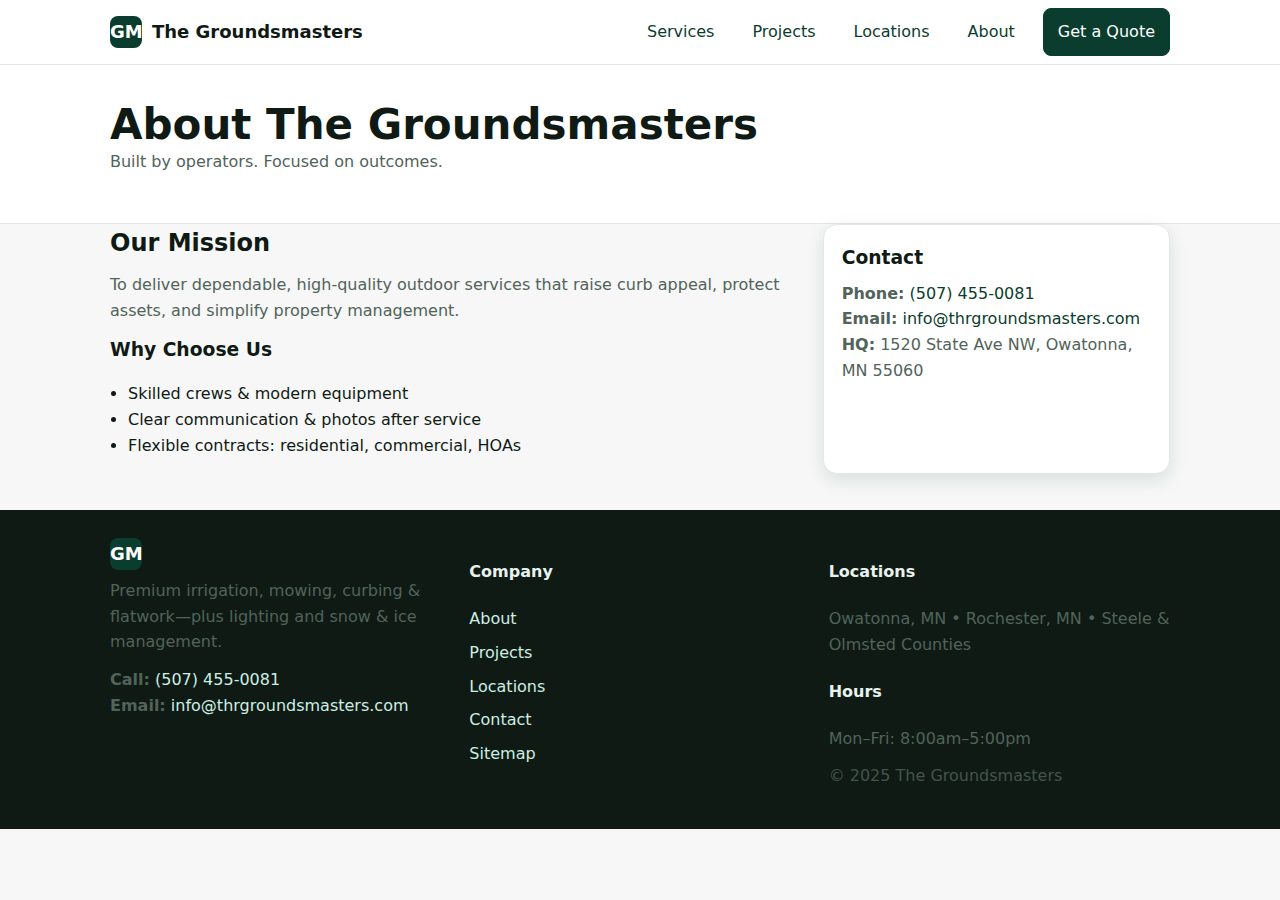
<file: about.html>
<head>
  <meta charset="utf-8" />
  <title>Services | The Groundsmasters</title>
  <meta name="viewport" content="width=device-width, initial-scale=1" />
  <link rel="icon" href="/favicon.svg" type="image/svg+xml" />
  <link rel="stylesheet" href="/styles.css" />
</head>

<body>

<header class="site-header">
  <div class="container nav">
    <a class="logo" href="/"><span class="logo-mark">GM</span><span class="logo-text">The Groundsmasters</span></a>
    <input id="menu-toggle" type="checkbox" aria-label="Open Menu">
    <label class="menu-button" for="menu-toggle" aria-hidden="true">☰</label>
    <nav class="site-nav">
      <a href="/services.html">Services</a>
      <a href="/projects.html">Projects</a>
      <a href="/locations.html">Locations</a>
      <a href="/about.html">About</a>
      <a class="btn" href="/contact.html">Get a Quote</a>
    </nav>
  </div>
</header>


<section class="page-hero"><div class="container"><h1>About The Groundsmasters</h1><p>Built by operators. Focused on outcomes.</p></div></section>
<section class="container split">
  <div>
    <h2>Our Mission</h2><p>To deliver dependable, high-quality outdoor services that raise curb appeal, protect assets, and simplify property management.</p>
    <h3>Why Choose Us</h3><ul class="bullets">
      <li>Skilled crews &amp; modern equipment</li><li>Clear communication &amp; photos after service</li><li>Flexible contracts: residential, commercial, HOAs</li></ul>
  </div>
  <aside class="card"><h3>Contact</h3>
    <p><strong>Phone:</strong> <a href="tel:(507) 455-0081">(507) 455-0081</a><br>
       <strong>Email:</strong> <a href="mailto:info@thrgroundsmasters.com">info@thrgroundsmasters.com</a><br>
       <strong>HQ:</strong> 1520 State Ave NW, Owatonna, MN 55060</p>
  </aside>
</section>


<footer class="site-footer">
  <div class="container grid-3">
    <div>
      <div class="logo footer-logo"><span class="logo-mark">GM</span><span class="logo-text">The Groundsmasters</span></div>
      <p>Premium irrigation, mowing, curbing &amp; flatwork—plus lighting and snow &amp; ice management.</p>
      <p><strong>Call:</strong> <a href="tel:(507) 455-0081">(507) 455-0081</a><br>
         <strong>Email:</strong> <a href="mailto:info@thrgroundsmasters.com">info@thrgroundsmasters.com</a></p>
    </div>
    <div>
      <h4>Company</h4>
      <ul class="list">
        <li><a href="/about.html">About</a></li>
        <li><a href="/projects.html">Projects</a></li>
        <li><a href="/locations.html">Locations</a></li>
        <li><a href="/contact.html">Contact</a></li>
        <li><a href="/sitemap.xml">Sitemap</a></li>
      </ul>
    </div>
    <div>
      <h4>Locations</h4>
      <p>Owatonna, MN • Rochester, MN • Steele &amp; Olmsted Counties</p>
      <h4>Hours</h4>
      <p>Mon–Fri: 8:00am–5:00pm</p>
      <p class="copyright">© 2025 The Groundsmasters</p>
    </div>
  </div>
</footer>
<script src="/main.js" defer></script>
</body>
</html>
</file>
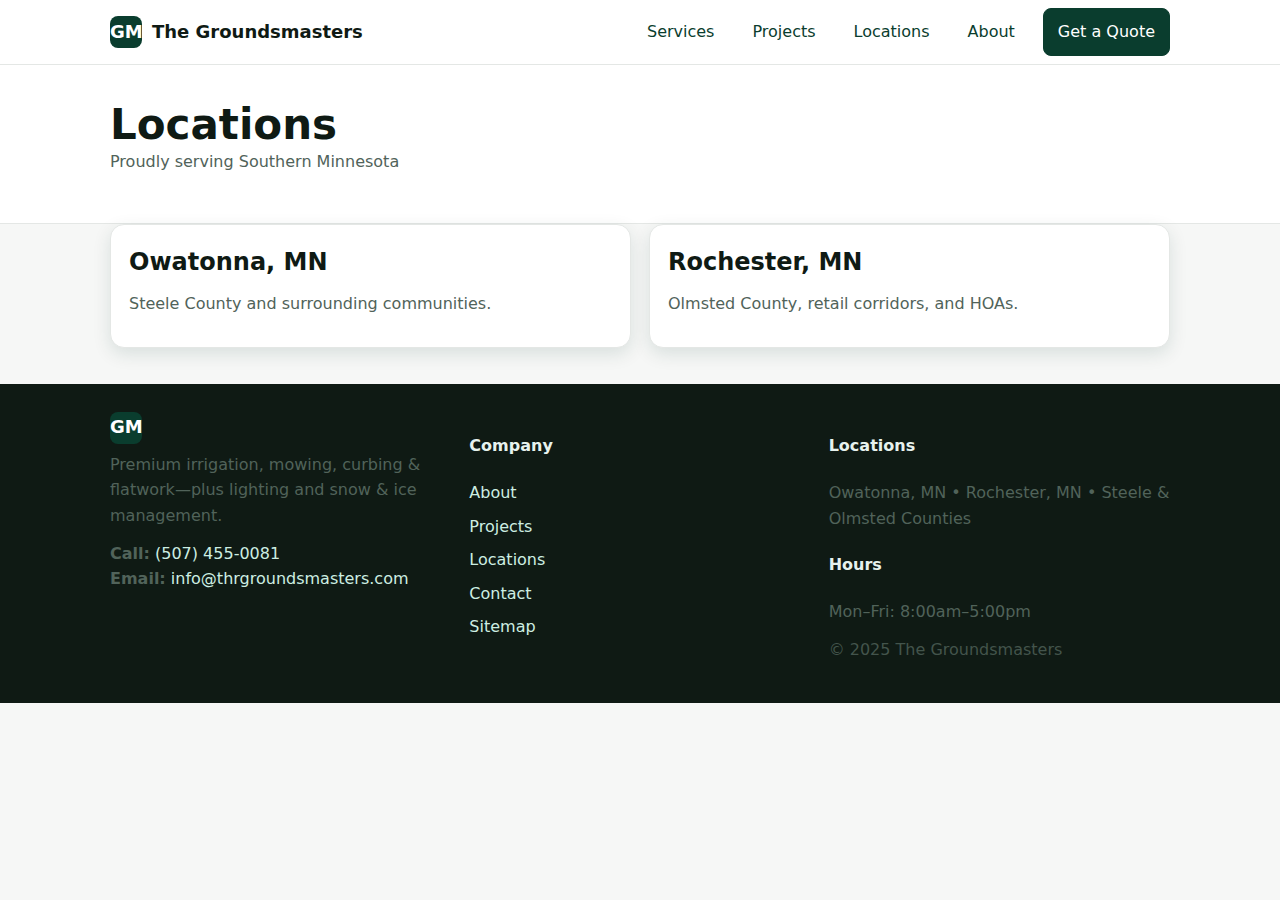
<file: locations.html>
<head>
  <meta charset="utf-8" />
  <title>Services | The Groundsmasters</title>
  <meta name="viewport" content="width=device-width, initial-scale=1" />
  <link rel="icon" href="/favicon.svg" type="image/svg+xml" />
  <link rel="stylesheet" href="/styles.css" />
</head>

<body>

<header class="site-header">
  <div class="container nav">
    <a class="logo" href="/"><span class="logo-mark">GM</span><span class="logo-text">The Groundsmasters</span></a>
    <input id="menu-toggle" type="checkbox" aria-label="Open Menu">
    <label class="menu-button" for="menu-toggle" aria-hidden="true">☰</label>
    <nav class="site-nav">
      <a href="/services.html">Services</a>
      <a href="/projects.html">Projects</a>
      <a href="/locations.html">Locations</a>
      <a href="/about.html">About</a>
      <a class="btn" href="/contact.html">Get a Quote</a>
    </nav>
  </div>
</header>


<section class="page-hero"><div class="container"><h1>Locations</h1><p>Proudly serving Southern Minnesota</p></div></section>
<section class="container grid-2">
  <div class="card"><h2>Owatonna, MN</h2><p>Steele County and surrounding communities.</p></div>
  <div class="card"><h2>Rochester, MN</h2><p>Olmsted County, retail corridors, and HOAs.</p></div>
</section>


<footer class="site-footer">
  <div class="container grid-3">
    <div>
      <div class="logo footer-logo"><span class="logo-mark">GM</span><span class="logo-text">The Groundsmasters</span></div>
      <p>Premium irrigation, mowing, curbing &amp; flatwork—plus lighting and snow &amp; ice management.</p>
      <p><strong>Call:</strong> <a href="tel:(507) 455-0081">(507) 455-0081</a><br>
         <strong>Email:</strong> <a href="mailto:info@thrgroundsmasters.com">info@thrgroundsmasters.com</a></p>
    </div>
    <div>
      <h4>Company</h4>
      <ul class="list">
        <li><a href="/about.html">About</a></li>
        <li><a href="/projects.html">Projects</a></li>
        <li><a href="/locations.html">Locations</a></li>
        <li><a href="/contact.html">Contact</a></li>
        <li><a href="/sitemap.xml">Sitemap</a></li>
      </ul>
    </div>
    <div>
      <h4>Locations</h4>
      <p>Owatonna, MN • Rochester, MN • Steele &amp; Olmsted Counties</p>
      <h4>Hours</h4>
      <p>Mon–Fri: 8:00am–5:00pm</p>
      <p class="copyright">© 2025 The Groundsmasters</p>
    </div>
  </div>
</footer>
<script src="/main.js" defer></script>
</body>
</html>
</file>
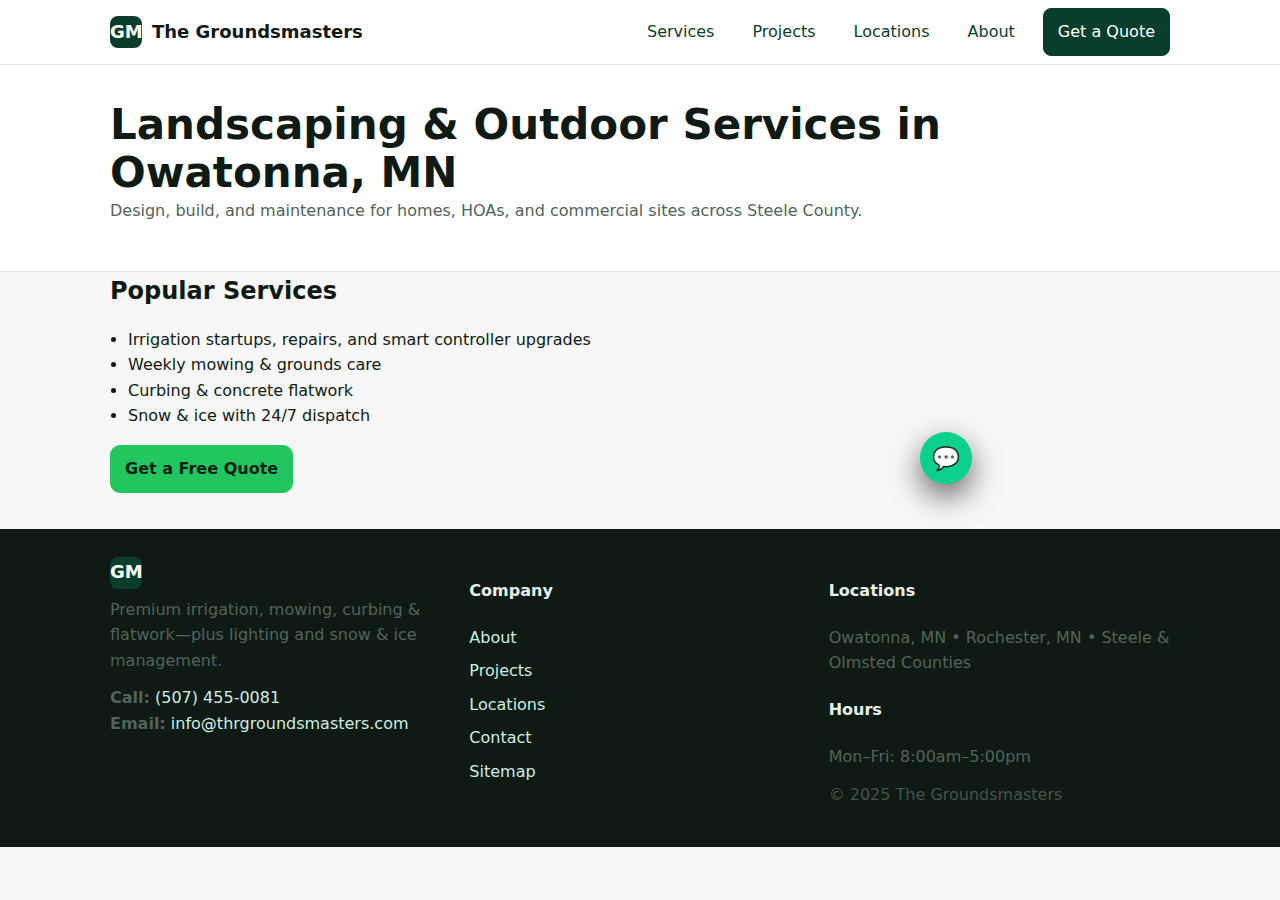
<file: owatonna-landscaping.html>
<head>
  <meta charset="utf-8" />
  <title>Services | The Groundsmasters</title>
  <meta name="viewport" content="width=device-width, initial-scale=1" />
  <link rel="icon" href="/favicon.svg" type="image/svg+xml" />
  <link rel="stylesheet" href="/styles.css" />
</head>

<!-- Groundsmasters AI Assistant -->
<div id="gm-chat-widget" class="gm-chat-closed">
  <button class="gm-chat-toggle" aria-label="Open chat with The Groundsmasters">
    💬
  </button>

  <div class="gm-chat-window" aria-live="polite">
    <header class="gm-chat-header">
      <div>
        <div class="gm-chat-title">Groundsmasters Assistant</div>
        <div class="gm-chat-subtitle">Ask a question or tell us what you need help with.</div>
      </div>
      <button class="gm-chat-close" aria-label="Close chat">×</button>
    </header>

    <div class="gm-chat-messages">
      <div class="gm-chat-message gm-chat-message--bot">
        <div class="gm-chat-bubble">
          Hi! I’m the Groundsmasters Assistant. I can help you figure out which service you need,
          answer questions about our work, or collect details to start a quote.
          <br><br>
          What can we help with today? (lawncare, irrigation, concrete, trees, snow, sweeping, playgrounds, Trimlight, etc.)
        </div>
      </div>
    </div>

    <form class="gm-chat-form">
      <input
        type="text"
        name="message"
        class="gm-chat-input"
        placeholder="Type your question or describe your project..."
        autocomplete="off"
        required
      />
      <button type="submit" class="gm-chat-send">Send</button>
    </form>
  </div>
</div>
<!-- /Groundsmasters AI Assistant -->


<body>

<header class="site-header">
  <div class="container nav">
    <a class="logo" href="/"><span class="logo-mark">GM</span><span class="logo-text">The Groundsmasters</span></a>
    <input id="menu-toggle" type="checkbox" aria-label="Open Menu">
    <label class="menu-button" for="menu-toggle" aria-hidden="true">☰</label>
    <nav class="site-nav">
      <a href="/services.html">Services</a>
      <a href="/projects.html">Projects</a>
      <a href="/locations.html">Locations</a>
      <a href="/about.html">About</a>
      <a class="btn" href="/contact.html">Get a Quote</a>
    </nav>
  </div>
</header>


<section class="page-hero"><div class="container"><h1>Landscaping & Outdoor Services in Owatonna, MN</h1><p>Design, build, and maintenance for homes, HOAs, and commercial sites across Steele County.</p></div></section>
<section class="container"><h2>Popular Services</h2><ul class="bullets"><li>Irrigation startups, repairs, and smart controller upgrades</li><li>Weekly mowing & grounds care</li><li>Curbing & concrete flatwork</li><li>Snow & ice with 24/7 dispatch</li></ul>
<p><a class="btn btn-primary" href="/contact.html">Get a Free Quote</a></p></section>


<footer class="site-footer">
  <div class="container grid-3">
    <div>
      <div class="logo footer-logo"><span class="logo-mark">GM</span><span class="logo-text">The Groundsmasters</span></div>
      <p>Premium irrigation, mowing, curbing &amp; flatwork—plus lighting and snow &amp; ice management.</p>
      <p><strong>Call:</strong> <a href="tel:(507) 455-0081">(507) 455-0081</a><br>
         <strong>Email:</strong> <a href="mailto:info@thrgroundsmasters.com">info@thrgroundsmasters.com</a></p>
    </div>
    <div>
      <h4>Company</h4>
      <ul class="list">
        <li><a href="/about.html">About</a></li>
        <li><a href="/projects.html">Projects</a></li>
        <li><a href="/locations.html">Locations</a></li>
        <li><a href="/contact.html">Contact</a></li>
        <li><a href="/sitemap.xml">Sitemap</a></li>
      </ul>
    </div>
    <div>
      <h4>Locations</h4>
      <p>Owatonna, MN • Rochester, MN • Steele &amp; Olmsted Counties</p>
      <h4>Hours</h4>
      <p>Mon–Fri: 8:00am–5:00pm</p>
      <p class="copyright">© 2025 The Groundsmasters</p>
    </div>
  </div>
</footer>
<script src="/main.js" defer></script>
</body>
</html>
</file>
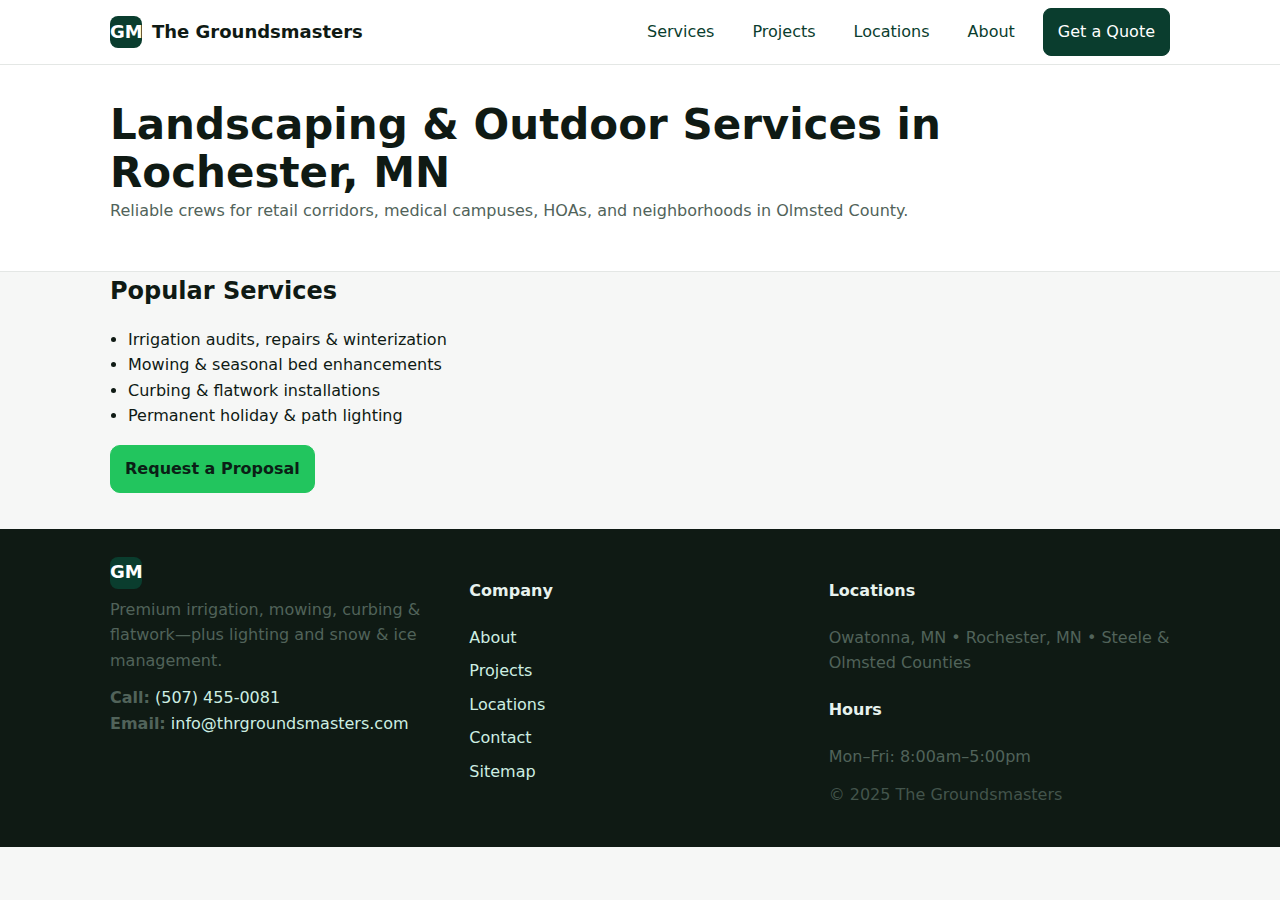
<file: rochester-landscaping.html>
<head>
  <meta charset="utf-8" />
  <title>Services | The Groundsmasters</title>
  <meta name="viewport" content="width=device-width, initial-scale=1" />
  <link rel="icon" href="/favicon.svg" type="image/svg+xml" />
  <link rel="stylesheet" href="/styles.css" />
</head>

<body>

<header class="site-header">
  <div class="container nav">
    <a class="logo" href="/"><span class="logo-mark">GM</span><span class="logo-text">The Groundsmasters</span></a>
    <input id="menu-toggle" type="checkbox" aria-label="Open Menu">
    <label class="menu-button" for="menu-toggle" aria-hidden="true">☰</label>
    <nav class="site-nav">
      <a href="/services.html">Services</a>
      <a href="/projects.html">Projects</a>
      <a href="/locations.html">Locations</a>
      <a href="/about.html">About</a>
      <a class="btn" href="/contact.html">Get a Quote</a>
    </nav>
  </div>
</header>


<section class="page-hero"><div class="container"><h1>Landscaping & Outdoor Services in Rochester, MN</h1><p>Reliable crews for retail corridors, medical campuses, HOAs, and neighborhoods in Olmsted County.</p></div></section>
<section class="container"><h2>Popular Services</h2><ul class="bullets"><li>Irrigation audits, repairs & winterization</li><li>Mowing & seasonal bed enhancements</li><li>Curbing & flatwork installations</li><li>Permanent holiday & path lighting</li></ul>
<p><a class="btn btn-primary" href="/contact.html">Request a Proposal</a></p></section>


<footer class="site-footer">
  <div class="container grid-3">
    <div>
      <div class="logo footer-logo"><span class="logo-mark">GM</span><span class="logo-text">The Groundsmasters</span></div>
      <p>Premium irrigation, mowing, curbing &amp; flatwork—plus lighting and snow &amp; ice management.</p>
      <p><strong>Call:</strong> <a href="tel:(507) 455-0081">(507) 455-0081</a><br>
         <strong>Email:</strong> <a href="mailto:info@thrgroundsmasters.com">info@thrgroundsmasters.com</a></p>
    </div>
    <div>
      <h4>Company</h4>
      <ul class="list">
        <li><a href="/about.html">About</a></li>
        <li><a href="/projects.html">Projects</a></li>
        <li><a href="/locations.html">Locations</a></li>
        <li><a href="/contact.html">Contact</a></li>
        <li><a href="/sitemap.xml">Sitemap</a></li>
      </ul>
    </div>
    <div>
      <h4>Locations</h4>
      <p>Owatonna, MN • Rochester, MN • Steele &amp; Olmsted Counties</p>
      <h4>Hours</h4>
      <p>Mon–Fri: 8:00am–5:00pm</p>
      <p class="copyright">© 2025 The Groundsmasters</p>
    </div>
  </div>
</footer>
<script src="/main.js" defer></script>
</body>
</html>
</file>
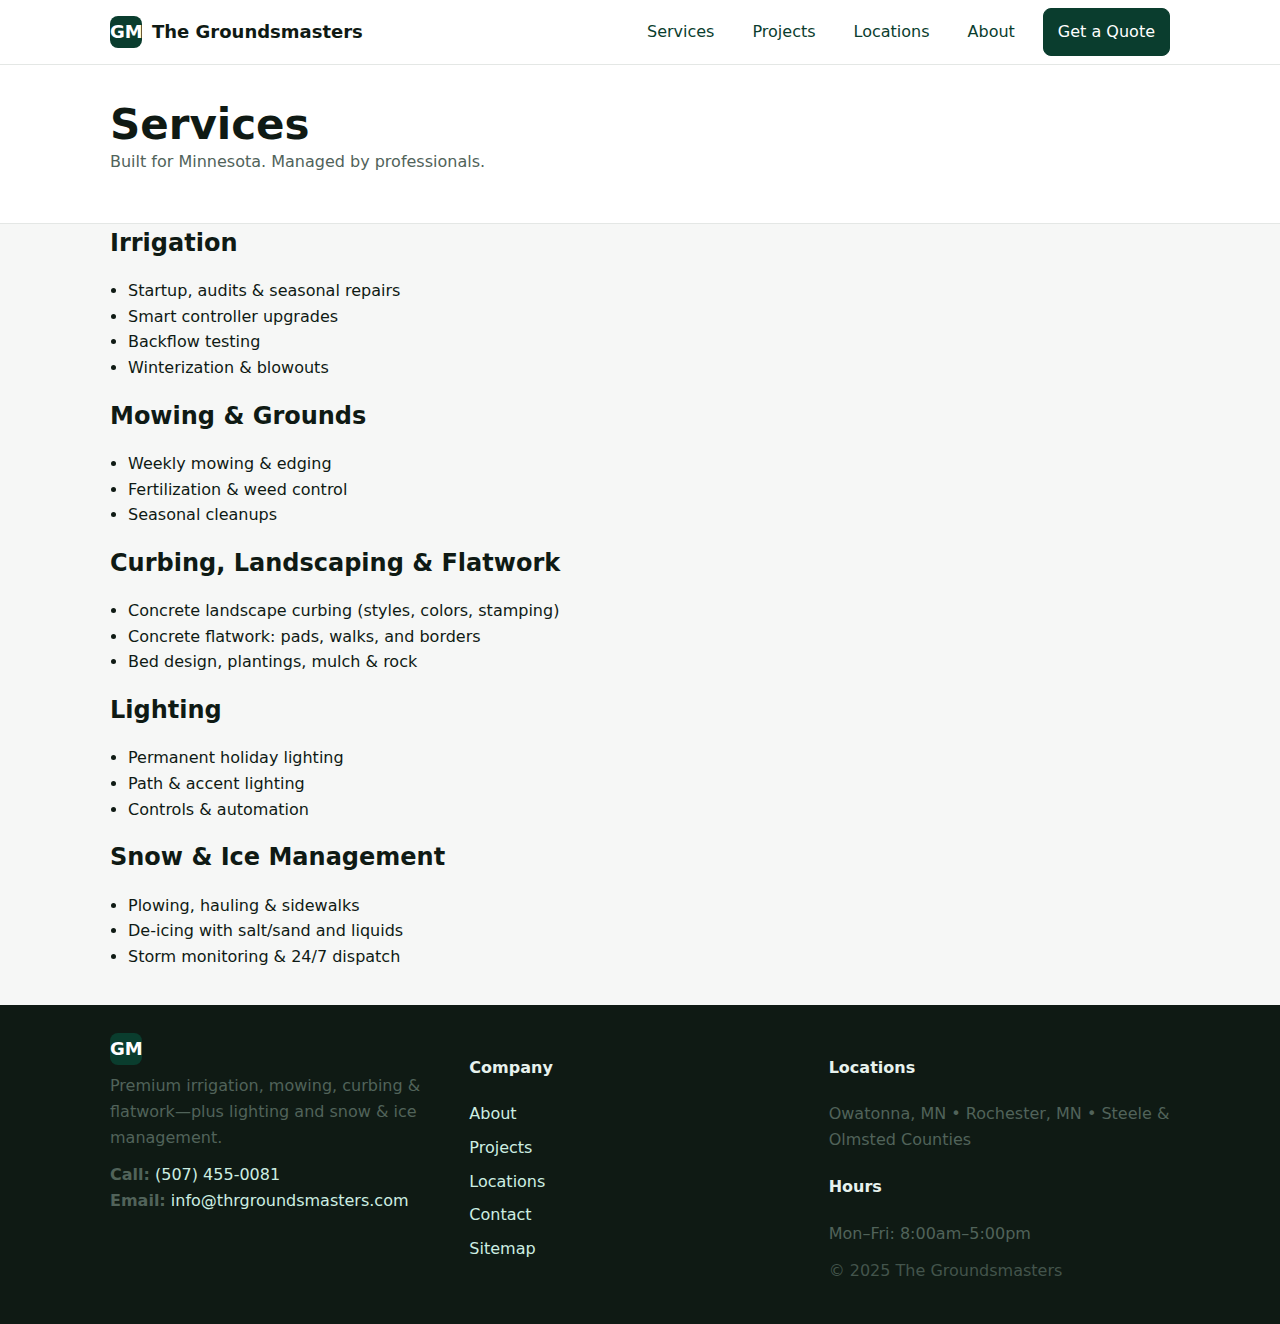
<file: services.html>
<head>
  <meta charset="utf-8" />
  <title>Services | The Groundsmasters</title>
  <meta name="viewport" content="width=device-width, initial-scale=1" />
  <link rel="icon" href="/favicon.svg" type="image/svg+xml" />
  <link rel="stylesheet" href="/styles.css" />
</head>

<body>

<header class="site-header">
  <div class="container nav">
    <a class="logo" href="/"><span class="logo-mark">GM</span><span class="logo-text">The Groundsmasters</span></a>
    <input id="menu-toggle" type="checkbox" aria-label="Open Menu">
    <label class="menu-button" for="menu-toggle" aria-hidden="true">☰</label>
    <nav class="site-nav">
      <a href="/services.html">Services</a>
      <a href="/projects.html">Projects</a>
      <a href="/locations.html">Locations</a>
      <a href="/about.html">About</a>
      <a class="btn" href="/contact.html">Get a Quote</a>
    </nav>
  </div>
</header>


<section class="page-hero"><div class="container"><h1>Services</h1><p>Built for Minnesota. Managed by professionals.</p></div></section>
<section class="container service-sections">
  <article id="irrigation"><h2>Irrigation</h2><ul class="bullets">
    <li>Startup, audits &amp; seasonal repairs</li><li>Smart controller upgrades</li><li>Backflow testing</li><li>Winterization &amp; blowouts</li></ul></article>
  <article id="maintenance"><h2>Mowing &amp; Grounds</h2><ul class="bullets">
    <li>Weekly mowing &amp; edging</li><li>Fertilization &amp; weed control</li><li>Seasonal cleanups</li></ul></article>
  <article id="landscaping"><h2>Curbing, Landscaping &amp; Flatwork</h2><ul class="bullets">
    <li>Concrete landscape curbing (styles, colors, stamping)</li>
    <li>Concrete flatwork: pads, walks, and borders</li>
    <li>Bed design, plantings, mulch &amp; rock</li></ul></article>
  <article id="lighting"><h2>Lighting</h2><ul class="bullets">
    <li>Permanent holiday lighting</li><li>Path &amp; accent lighting</li><li>Controls &amp; automation</li></ul></article>
  <article id="snow"><h2>Snow &amp; Ice Management</h2><ul class="bullets">
    <li>Plowing, hauling &amp; sidewalks</li><li>De-icing with salt/sand and liquids</li><li>Storm monitoring &amp; 24/7 dispatch</li></ul></article>
</section>


<footer class="site-footer">
  <div class="container grid-3">
    <div>
      <div class="logo footer-logo"><span class="logo-mark">GM</span><span class="logo-text">The Groundsmasters</span></div>
      <p>Premium irrigation, mowing, curbing &amp; flatwork—plus lighting and snow &amp; ice management.</p>
      <p><strong>Call:</strong> <a href="tel:(507) 455-0081">(507) 455-0081</a><br>
         <strong>Email:</strong> <a href="mailto:info@thrgroundsmasters.com">info@thrgroundsmasters.com</a></p>
    </div>
    <div>
      <h4>Company</h4>
      <ul class="list">
        <li><a href="/about.html">About</a></li>
        <li><a href="/projects.html">Projects</a></li>
        <li><a href="/locations.html">Locations</a></li>
        <li><a href="/contact.html">Contact</a></li>
        <li><a href="/sitemap.xml">Sitemap</a></li>
      </ul>
    </div>
    <div>
      <h4>Locations</h4>
      <p>Owatonna, MN • Rochester, MN • Steele &amp; Olmsted Counties</p>
      <h4>Hours</h4>
      <p>Mon–Fri: 8:00am–5:00pm</p>
      <p class="copyright">© 2025 The Groundsmasters</p>
    </div>
  </div>
</footer>
<script src="/main.js" defer></script>
</body>
</html>
</file>
<file: styles.css>
:root{--bg:#f6f7f6;--text:#0f1a14;--muted:#51635a;--accent:#22c55e;--brand:#0a3d2e;--card:#ffffff;--border:#e4e7e5;--shadow:0 6px 18px rgba(10,61,46,.12)}
*{box-sizing:border-box}
html,body{margin:0;padding:0;background:var(--bg);color:var(--text);font:16px/1.6 system-ui,-apple-system,Segoe UI,Roboto,Inter,Arial,sans-serif}
img{max-width:100%;display:block;border-radius:10px}
a{color:var(--brand);text-decoration:none}
.container{max-width:1100px;margin:0 auto;padding:0 20px}
.site-header{position:sticky;top:0;background:#fff;border-bottom:1px solid var(--border);z-index:10}
.nav{display:flex;align-items:center;justify-content:space-between;height:64px}
.logo{display:flex;align-items:center;gap:10px;font-weight:700;font-size:18px;color:var(--text)}
.logo-mark{display:inline-grid;place-items:center;width:32px;height:32px;border-radius:8px;background:var(--brand);color:#fff;font-weight:800}
.site-nav{display:flex;gap:18px;align-items:center}
.site-nav a{padding:8px 10px;border-radius:8px}
.site-nav .btn{background:var(--brand);color:#fff;padding:10px 14px}
.menu-button{display:none;font-size:24px;cursor:pointer}
#menu-toggle{display:none}
@media(max-width:860px){
  .site-nav{position:absolute;inset:64px 0 auto auto;background:#fff;flex-direction:column;align-items:flex-start;padding:16px 20px;border-bottom:1px solid var(--border);display:none}
  #menu-toggle:checked~.site-nav{display:flex}
  .menu-button{display:block}
}
.hero{padding:72px 0;background:linear-gradient(180deg,#f7fffb,transparent)}
.hero-inner{display:grid;gap:18px}
h1{font-size:42px;line-height:1.15;margin:0}
h2{margin:0 0 10px}
h3{margin:0 0 8px}
p{margin:0 0 12px;color:var(--muted)}
.btn{display:inline-block;border:1px solid var(--brand);padding:10px 14px;border-radius:10px}
.btn-primary{background:var(--accent);border-color:var(--accent);color:#0b1f16;font-weight:700}
.btn-secondary{background:#fff}
.cta-row{display:flex;gap:12px;margin-top:10px}
.badges{display:flex;gap:10px;list-style:none;padding:0;margin:6px 0 0}
.badges li{padding:6px 10px;background:#fff;border:1px solid var(--border);border-radius:999px}
.grid-3{display:grid;grid-template-columns:repeat(3,1fr);gap:18px}
.grid-2{display:grid;grid-template-columns:repeat(2,1fr);gap:18px}
@media(max-width:860px){.grid-3,.grid-2{grid-template-columns:1fr}}
.card{background:var(--card);border:1px solid var(--border);border-radius:14px;padding:18px;box-shadow:var(--shadow)}
.arrow::after{content:"→";margin-left:6px}
.page-hero{padding:36px 0;background:#fff;border-bottom:1px solid var(--border)}
.gallery .project{margin:0}
.split{display:grid;grid-template-columns:2fr 1fr;gap:18px}
@media(max-width:860px){.split{grid-template-columns:1fr}}
.list{list-style:none;padding:0;margin:0}
.list li{margin:8px 0}
.bullets{padding-left:18px}
.accent{color:var(--accent)}
.cta-band{background:var(--brand);color:#cce7dd;margin:36px 0 0}
.cta-flex{display:flex;align-items:center;justify-content:space-between;padding:22px 0}
.cta-flex h2{color:#e9fff5;margin:0}
.site-footer{margin-top:36px;background:#0f1a14;color:#e7f2ee;padding:28px 0}
.site-footer a{color:#cdeee2}
.footer-logo{margin-bottom:8px}
.copyright{opacity:.8;margin-top:8px}
.form label{display:grid;gap:6px}
.form input,.form select,.form textarea{border:1px solid var(--border);border-radius:10px;padding:10px;background:#fff}
.seo-copy{padding:22px 0}
/* PROJECTS PAGE UPGRADE */

.page-hero--projects {
  background: radial-gradient(circle at top left, #1a3b2f 0, #071310 45%, #050809 100%);
}

.page-hero--projects .hero-subtitle {
  max-width: 50rem;
  margin-top: 0.75rem;
  color: rgba(255, 255, 255, 0.85);
}

.eyebrow {
  text-transform: uppercase;
  letter-spacing: 0.12em;
  font-size: 0.8rem;
  color: #9be7c4;
  display: inline-block;
  margin-bottom: 0.35rem;
}

.projects-intro {
  display: grid;
  gap: 2.5rem;
  padding-block: 2.5rem;
}

.projects-summary p {
  max-width: 36rem;
}

.projects-metrics {
  display: grid;
  grid-template-columns: repeat(3, minmax(0, 1fr));
  gap: 1.5rem;
}

.metric {
  background: #0a1210;
  border-radius: 1rem;
  padding: 1.25rem 1.5rem;
  border: 1px solid rgba(155, 231, 196, 0.15);
}

.metric-value {
  display: block;
  font-size: 1.75rem;
  font-weight: 700;
}

.metric-label {
  font-size: 0.85rem;
  color: rgba(255, 255, 255, 0.75);
}

.projects-filters {
  display: flex;
  align-items: center;
  gap: 1rem;
  padding-block: 1rem 0.5rem;
  border-top: 1px solid rgba(255, 255, 255, 0.04);
}

.projects-filters span {
  font-size: 0.9rem;
  color: rgba(255, 255, 255, 0.75);
}

.filter-chips {
  display: flex;
  flex-wrap: wrap;
  gap: 0.5rem;
}

.filter-chip {
  border: 1px solid rgba(255, 255, 255, 0.2);
  background: transparent;
  color: rgba(255, 255, 255, 0.85);
  border-radius: 999px;
  padding: 0.35rem 0.9rem;
  font-size: 0.84rem;
  cursor: pointer;
  transition: background 0.2s ease, color 0.2s ease, border-color 0.2s ease,
    transform 0.08s ease;
}

.filter-chip:hover {
  border-color: #9be7c4;
}

.filter-chip.active {
  background: #9be7c4;
  color: #02140c;
  border-color: #9be7c4;
  transform: translateY(-1px);
}

.projects-grid {
  padding-block: 1.75rem 3rem;
}

.project {
  background: #050909;
  border-radius: 1.25rem;
  overflow: hidden;
  border: 1px solid rgba(255, 255, 255, 0.06);
  display: flex;
  flex-direction: column;
  min-height: 100%;
  box-shadow: 0 18px 40px rgba(0, 0, 0, 0.35);
  transition: transform 0.18s ease, box-shadow 0.18s ease,
    border-color 0.18s ease;
}

.project:hover {
  transform: translateY(-4px);
  border-color: rgba(155, 231, 196, 0.4);
  box-shadow: 0 26px 60px rgba(0, 0, 0, 0.5);
}

.project-media {
  position: relative;
  overflow: hidden;
}

.project-media img {
  display: block;
  width: 100%;
  height: 220px;
  object-fit: cover;
  transform: scale(1.02);
  transition: transform 0.4s ease;
}

.project:hover .project-media img {
  transform: scale(1.07);
}

.project-tag {
  position: absolute;
  left: 1rem;
  bottom: 1rem;
  background: rgba(5, 13, 11, 0.9);
  border-radius: 999px;
  padding: 0.25rem 0.8rem;
  font-size: 0.75rem;
  letter-spacing: 0.08em;
  text-transform: uppercase;
  color: #9be7c4;
  border: 1px solid rgba(155, 231, 196, 0.4);
}

.project figcaption {
  padding: 1.25rem 1.25rem 1.4rem;
}

.project h3 {
  font-size: 1.1rem;
  margin-bottom: 0.5rem;
}

.project p {
  font-size: 0.9rem;
  color: rgba(255, 255, 255, 0.78);
  margin-bottom: 0.8rem;
}

.project-meta {
  list-style: none;
  padding: 0;
  margin: 0;
  font-size: 0.85rem;
  color: rgba(255, 255, 255, 0.72);
}

.project-meta li + li {
  margin-top: 0.25rem;
}

.page-cta {
  background: radial-gradient(circle at center, #113226 0, #050909 65%, #020404 100%);
  border-top: 1px solid rgba(255, 255, 255, 0.06);
}

.page-cta-inner {
  display: flex;
  align-items: center;
  justify-content: space-between;
  gap: 1.75rem;
  padding-block: 2rem;
}

.page-cta-inner p {
  max-width: 32rem;
}

/* Responsive */
@media (max-width: 900px) {
  .projects-intro {
    grid-template-columns: minmax(0, 1fr);
  }

  .projects-metrics {
    grid-template-columns: repeat(2, minmax(0, 1fr));
  }

  .projects-grid.gallery.grid-3 {
    grid-template-columns: repeat(2, minmax(0, 1fr));
  }

  .page-cta-inner {
    flex-direction: column;
    align-items: flex-start;
  }
}

@media (max-width: 640px) {
  .projects-metrics {
    grid-template-columns: minmax(0, 1fr);
  }

  .projects-grid.gallery.grid-3 {
    grid-template-columns: minmax(0, 1fr);
  }
}

/* SERVICES PAGE UPGRADE */

.page-hero--services {
  background: radial-gradient(circle at top right, #16382b 0, #060d0b 50%, #030506 100%);
}

.services-intro {
  display: grid;
  gap: 2.5rem;
  padding-block: 2.5rem 2rem;
  border-bottom: 1px solid rgba(255, 255, 255, 0.04);
}

.services-summary p {
  max-width: 38rem;
}

.services-points ul {
  list-style: none;
  padding: 0;
  margin: 0;
  display: grid;
  gap: 0.4rem;
  font-size: 0.9rem;
  color: rgba(255, 255, 255, 0.78);
}

.services-points li::before {
  content: "•";
  margin-right: 0.4rem;
  color: #9be7c4;
}

.services-grid {
  display: grid;
  grid-template-columns: repeat(2, minmax(0, 1fr));
  gap: 1.75rem;
  padding-block: 2.5rem 2rem;
}

.service-card {
  background: #050909;
  border-radius: 1.25rem;
  padding: 1.5rem 1.5rem 1.6rem;
  border: 1px solid rgba(255, 255, 255, 0.07);
  box-shadow: 0 14px 36px rgba(0, 0, 0, 0.45);
  display: flex;
  flex-direction: column;
  gap: 0.75rem;
}

.service-card h2 {
  font-size: 1.2rem;
  margin-bottom: 0.15rem;
}

.service-card p {
  font-size: 0.9rem;
  color: rgba(255, 255, 255, 0.8);
}

.service-list {
  list-style: none;
  padding-left: 0;
  margin: 0.25rem 0 0.75rem;
  font-size: 0.88rem;
  color: rgba(255, 255, 255, 0.78);
}

.service-list li::before {
  content: "▹";
  margin-right: 0.4rem;
  color: #9be7c4;
}

.service-list li + li {
  margin-top: 0.15rem;
}

.service-bestfor {
  font-size: 0.85rem;
  color: rgba(255, 255, 255, 0.78);
}

.services-secondary {
  padding-block: 1.5rem 2.5rem;
}

.services-secondary h2 {
  margin-bottom: 1rem;
}

.services-secondary-grid {
  display: grid;
  grid-template-columns: repeat(3, minmax(0, 1fr));
  gap: 1.5rem;
}

.secondary-service {
  background: #050909;
  border-radius: 1.1rem;
  padding: 1.1rem 1.3rem;
  border: 1px solid rgba(255, 255, 255, 0.06);
}

.secondary-service h3 {
  font-size: 1rem;
  margin-bottom: 0.4rem;
}

.secondary-service p {
  font-size: 0.88rem;
  color: rgba(255, 255, 255, 0.8);
}

/* Responsive */
@media (max-width: 900px) {
  .services-intro {
    grid-template-columns: minmax(0, 1fr);
  }

  .services-grid {
    grid-template-columns: minmax(0, 1fr);
  }

  .services-secondary-grid {
    grid-template-columns: repeat(2, minmax(0, 1fr));
  }
}

@media (max-width: 640px) {
  .services-secondary-grid {
    grid-template-columns: minmax(0, 1fr);
  }
}

/* ============================
   HOME PAGE – UPGRADED LAYOUT
   ============================ */

/* HERO */

.home-hero {
  background: radial-gradient(circle at top left, #17372a 0, #050a08 50%, #020404 100%);
  border-bottom: 1px solid rgba(255, 255, 255, 0.06);
}

.home-hero-inner {
  display: grid;
  grid-template-columns: minmax(0, 3fr) minmax(0, 2.2fr);
  gap: 2.5rem;
  padding-block: 3rem 2.75rem;
}

.home-hero-copy h1 {
  font-size: clamp(2.1rem, 3vw, 2.7rem);
  margin-bottom: 0.5rem;
}

.home-hero-copy .hero-subtitle {
  max-width: 38rem;
  color: rgba(255, 255, 255, 0.86);
}

.hero-actions {
  display: flex;
  flex-wrap: wrap;
  gap: 0.75rem;
  margin-top: 1.3rem;
}

.btn-ghost {
  border: 1px solid rgba(255, 255, 255, 0.45);
  background: transparent;
  color: #ffffff;
}

.btn-ghost:hover {
  border-color: #9be7c4;
  color: #9be7c4;
}

/* Trust row */

.trust-row {
  display: flex;
  flex-wrap: wrap;
  gap: 0.5rem;
  margin-top: 1.4rem;
}

.trust-badge {
  font-size: 0.8rem;
  padding: 0.3rem 0.7rem;
  border-radius: 999px;
  border: 1px solid rgba(255, 255, 255, 0.22);
  background: rgba(3, 10, 8, 0.92);
  white-space: nowrap;
}

/* Hero side panel */

.home-hero-panel {
  display: flex;
  align-items: stretch;
  justify-content: flex-end;
}

.hero-panel-card {
  background: #050909;
  border-radius: 1.25rem;
  border: 1px solid rgba(155, 231, 196, 0.28);
  padding: 1.5rem 1.5rem 1.7rem;
  box-shadow: 0 20px 50px rgba(0, 0, 0, 0.5);
  display: flex;
  flex-direction: column;
  gap: 0.7rem;
  max-width: 22rem;
}

.hero-panel-card h2 {
  font-size: 1.1rem;
  margin-bottom: 0.25rem;
}

.hero-panel-card ul {
  list-style: none;
  padding-left: 0;
  margin: 0;
  font-size: 0.9rem;
}

.hero-panel-card ul li + li {
  margin-top: 0.2rem;
}

.hero-panel-card ul li::before {
  content: "▹";
  margin-right: 0.4rem;
  color: #9be7c4;
}

.hero-panel-card p {
  font-size: 0.9rem;
  color: rgba(255, 255, 255, 0.82);
}

.btn-full {
  width: 100%;
  text-align: center;
}

/* 3 REASONS / VALUE SECTION */

.home-why-mini {
  background: #050909;
  border-bottom: 1px solid rgba(255, 255, 255, 0.05);
}

.home-why-mini-grid {
  display: grid;
  grid-template-columns: repeat(3, minmax(0, 1fr));
  gap: 1.75rem;
  padding-block: 1.9rem;
}

.why-point h3 {
  font-size: 1rem;
  margin-bottom: 0.3rem;
}

.why-point p {
  font-size: 0.88rem;
  color: rgba(255, 255, 255, 0.82);
}

/* CORE SERVICES GRID */

.home-services {
  padding-block: 2.75rem 2.5rem;
}

.section-header {
  max-width: 40rem;
  margin-bottom: 1.75rem;
}

.section-header h2 {
  margin-bottom: 0.45rem;
}

.section-header p {
  font-size: 0.95rem;
  color: rgba(255, 255, 255, 0.84);
}

.home-services-grid {
  display: grid;
  grid-template-columns: repeat(4, minmax(0, 1fr));
  gap: 1.5rem;
}

.home-service-card {
  background: #050909;
  border-radius: 1.25rem;
  padding: 1.5rem 1.4rem 1.6rem;
  border: 1px solid rgba(255, 255, 255, 0.06);
  box-shadow: 0 16px 40px rgba(0, 0, 0, 0.4);
  display: flex;
  flex-direction: column;
  gap: 0.6rem;
}

.home-service-card h3 {
  font-size: 1.05rem;
  margin-bottom: 0.15rem;
}

.home-service-card p {
  font-size: 0.9rem;
  color: rgba(255, 255, 255, 0.82);
}

.home-service-card ul {
  list-style: none;
  padding-left: 0;
  margin: 0.3rem 0 0.6rem;
  font-size: 0.85rem;
  color: rgba(255, 255, 255, 0.82);
}

.home-service-card ul li::before {
  content: "▹";
  margin-right: 0.4rem;
  color: #9be7c4;
}

.home-service-card ul li + li {
  margin-top: 0.15rem;
}

.card-link {
  font-size: 0.85rem;
  color: #9be7c4;
}

/* FEATURED WORK */

.featured-work {
  background: radial-gradient(circle at center, #0b1612 0, #050809 60%, #020404 100%);
  padding-block: 2.75rem 2.5rem;
  border-top: 1px solid rgba(255, 255, 255, 0.05);
}

.featured-work h2 {
  margin-bottom: 1.4rem;
}

.featured-grid {
  display: grid;
  grid-template-columns: repeat(3, minmax(0, 1fr));
  gap: 1.5rem;
}

.featured-item {
  background: #050909;
  border-radius: 1.1rem;
  overflow: hidden;
  border: 1px solid rgba(255, 255, 255, 0.06);
  box-shadow: 0 18px 45px rgba(0, 0, 0, 0.5);
}

.featured-item img {
  display: block;
  width: 100%;
  height: 210px;
  object-fit: cover;
}

.featured-item figcaption {
  padding: 0.75rem 1rem 0.9rem;
  font-size: 0.9rem;
}

.center {
  display: inline-flex;
  justify-content: center;
  align-items: center;
  margin-top: 1.6rem;
}

/* TESTIMONIALS */

.testimonials {
  padding-block: 2.5rem 2.75rem;
  background: #050909;
  border-top: 1px solid rgba(255, 255, 255, 0.04);
}

.testimonials h2 {
  margin-bottom: 1.4rem;
}

.testimonial-grid {
  display: grid;
  grid-template-columns: repeat(3, minmax(0, 1fr));
  gap: 1.5rem;
}

.testimonial {
  background: #020506;
  border-radius: 1rem;
  padding: 1.2rem 1.3rem 1.3rem;
  border: 1px solid rgba(255, 255, 255, 0.08);
  box-shadow: 0 16px 40px rgba(0, 0, 0, 0.45);
  font-size: 0.9rem;
}

.testimonial p {
  margin-bottom: 0.6rem;
  color: rgba(255, 255, 255, 0.88);
}

.testimonial footer {
  font-size: 0.8rem;
  color: rgba(255, 255, 255, 0.7);
}

/* SERVICE AREA (reuses earlier block but ensures layout) */

.home-area {
  padding-block: 2.5rem 2.5rem;
  background: #020404;
}

.home-area-inner {
  display: grid;
  grid-template-columns: minmax(0, 3fr) minmax(0, 2fr);
  gap: 2rem;
  align-items: flex-start;
}

.home-area p {
  color: rgba(255, 255, 255, 0.84);
}

.home-area-towns ul {
  list-style: none;
  padding-left: 0;
  margin-top: 0.5rem;
  font-size: 0.9rem;
}

.home-area-towns li + li {
  margin-top: 0.2rem;
}

/* ============================
   RESPONSIVE ADJUSTMENTS
   ============================ */

@media (max-width: 900px) {
  .home-hero-inner {
    grid-template-columns: minmax(0, 1fr);
  }

  .home-hero-panel {
    justify-content: flex-start;
  }

  .home-why-mini-grid {
    grid-template-columns: minmax(0, 1fr);
  }

  .home-services-grid {
    grid-template-columns: repeat(2, minmax(0, 1fr));
  }

  .featured-grid {
    grid-template-columns: repeat(2, minmax(0, 1fr));
  }

  .testimonial-grid {
    grid-template-columns: repeat(2, minmax(0, 1fr));
  }

  .home-area-inner {
    grid-template-columns: minmax(0, 1fr);
  }
}

@media (max-width: 640px) {
  .hero-badges,
  .trust-row {
    flex-direction: column;
    align-items: flex-start;
  }

  .home-services-grid {
    grid-template-columns: minmax(0, 1fr);
  }

  .featured-grid {
    grid-template-columns: minmax(0, 1fr);
  }

  .testimonial-grid {
    grid-template-columns: minmax(0, 1fr);
  }
}

/* ============================
   GROUNDSMASTERS AI CHAT WIDGET
   ============================ */

#gm-chat-widget {
  position: fixed;
  right: 1.25rem;
  bottom: 1.25rem;
  z-index: 9999;
  font-family: inherit;
}

/* Toggle button */

.gm-chat-toggle {
  width: 52px;
  height: 52px;
  border-radius: 999px;
  border: none;
  cursor: pointer;
  display: flex;
  align-items: center;
  justify-content: center;
  font-size: 1.4rem;
  background: #0bd18c;
  color: #02110a;
  box-shadow: 0 12px 30px rgba(0, 0, 0, 0.6);
}

.gm-chat-toggle:hover {
  filter: brightness(1.1);
}

/* Chat window */

.gm-chat-window {
  width: min(340px, 100vw - 2rem);
  max-height: 520px;
  background: #050909;
  border-radius: 1.1rem;
  border: 1px solid rgba(255, 255, 255, 0.08);
  box-shadow: 0 22px 70px rgba(0, 0, 0, 0.65);
  display: flex;
  flex-direction: column;
  overflow: hidden;
  transform-origin: bottom right;
  transition: opacity 0.18s ease, transform 0.18s ease;
}

/* Closed state */

#gm-chat-widget.gm-chat-closed .gm-chat-window {
  opacity: 0;
  pointer-events: none;
  transform: scale(0.9) translateY(10px);
}

#gm-chat-widget.gm-chat-closed .gm-chat-toggle {
  display: flex;
}

#gm-chat-widget:not(.gm-chat-closed) .gm-chat-toggle {
  display: none;
}

/* Header */

.gm-chat-header {
  padding: 0.8rem 0.9rem;
  background: linear-gradient(135deg, #17372a, #050909);
  display: flex;
  align-items: center;
  justify-content: space-between;
  gap: 0.75rem;
  border-bottom: 1px solid rgba(255, 255, 255, 0.08);
}

.gm-chat-title {
  font-size: 0.95rem;
  font-weight: 600;
}

.gm-chat-subtitle {
  font-size: 0.78rem;
  color: rgba(255, 255, 255, 0.75);
}

.gm-chat-close {
  border: none;
  background: transparent;
  color: rgba(255, 255, 255, 0.8);
  font-size: 1.3rem;
  cursor: pointer;
}

/* Messages */

.gm-chat-messages {
  padding: 0.8rem;
  overflow-y: auto;
  flex: 1;
  display: flex;
  flex-direction: column;
  gap: 0.5rem;
}

.gm-chat-message {
  display: flex;
}

.gm-chat-message--user {
  justify-content: flex-end;
}

.gm-chat-bubble {
  max-width: 85%;
  padding: 0.55rem 0.7rem;
  border-radius: 0.75rem;
  font-size: 0.85rem;
  line-height: 1.4;
}

.gm-chat-message--bot .gm-chat-bubble {
  background: #071311;
  border-bottom-left-radius: 0.2rem;
  border: 1px solid rgba(155, 231, 196, 0.3);
}

.gm-chat-message--user .gm-chat-bubble {
  background: #0bd18c;
  color: #02110a;
  border-bottom-right-radius: 0.2rem;
}

/* Typing indicator */

.gm-chat-typing {
  font-size: 0.75rem;
  opacity: 0.7;
  padding-inline: 0.1rem;
}

/* Form */

.gm-chat-form {
  display: flex;
  gap: 0.4rem;
  padding: 0.6rem 0.7rem;
  border-top: 1px solid rgba(255, 255, 255, 0.1);
  background: #050909;
}

.gm-chat-input {
  flex: 1;
  border-radius: 999px;
  border: 1px solid rgba(255, 255, 255, 0.25);
  background: #020606;
  color: #ffffff;
  padding: 0.45rem 0.7rem;
  font-size: 0.85rem;
}

.gm-chat-input:focus {
  outline: none;
  border-color: #0bd18c;
}

.gm-chat-send {
  border-radius: 999px;
  border: none;
  padding: 0.45rem 0.9rem;
  font-size: 0.85rem;
  cursor: pointer;
  background: #0bd18c;
  color: #02110a;
}

.gm-chat-send:hover {
  filter: brightness(1.05);
}

@media (max-width: 480px) {
  #gm-chat-widget {
    right: 0.75rem;
    bottom: 0.75rem;
  }

  .gm-chat-window {
    width: min(100vw - 1.5rem, 360px);
  }
}
</file>
